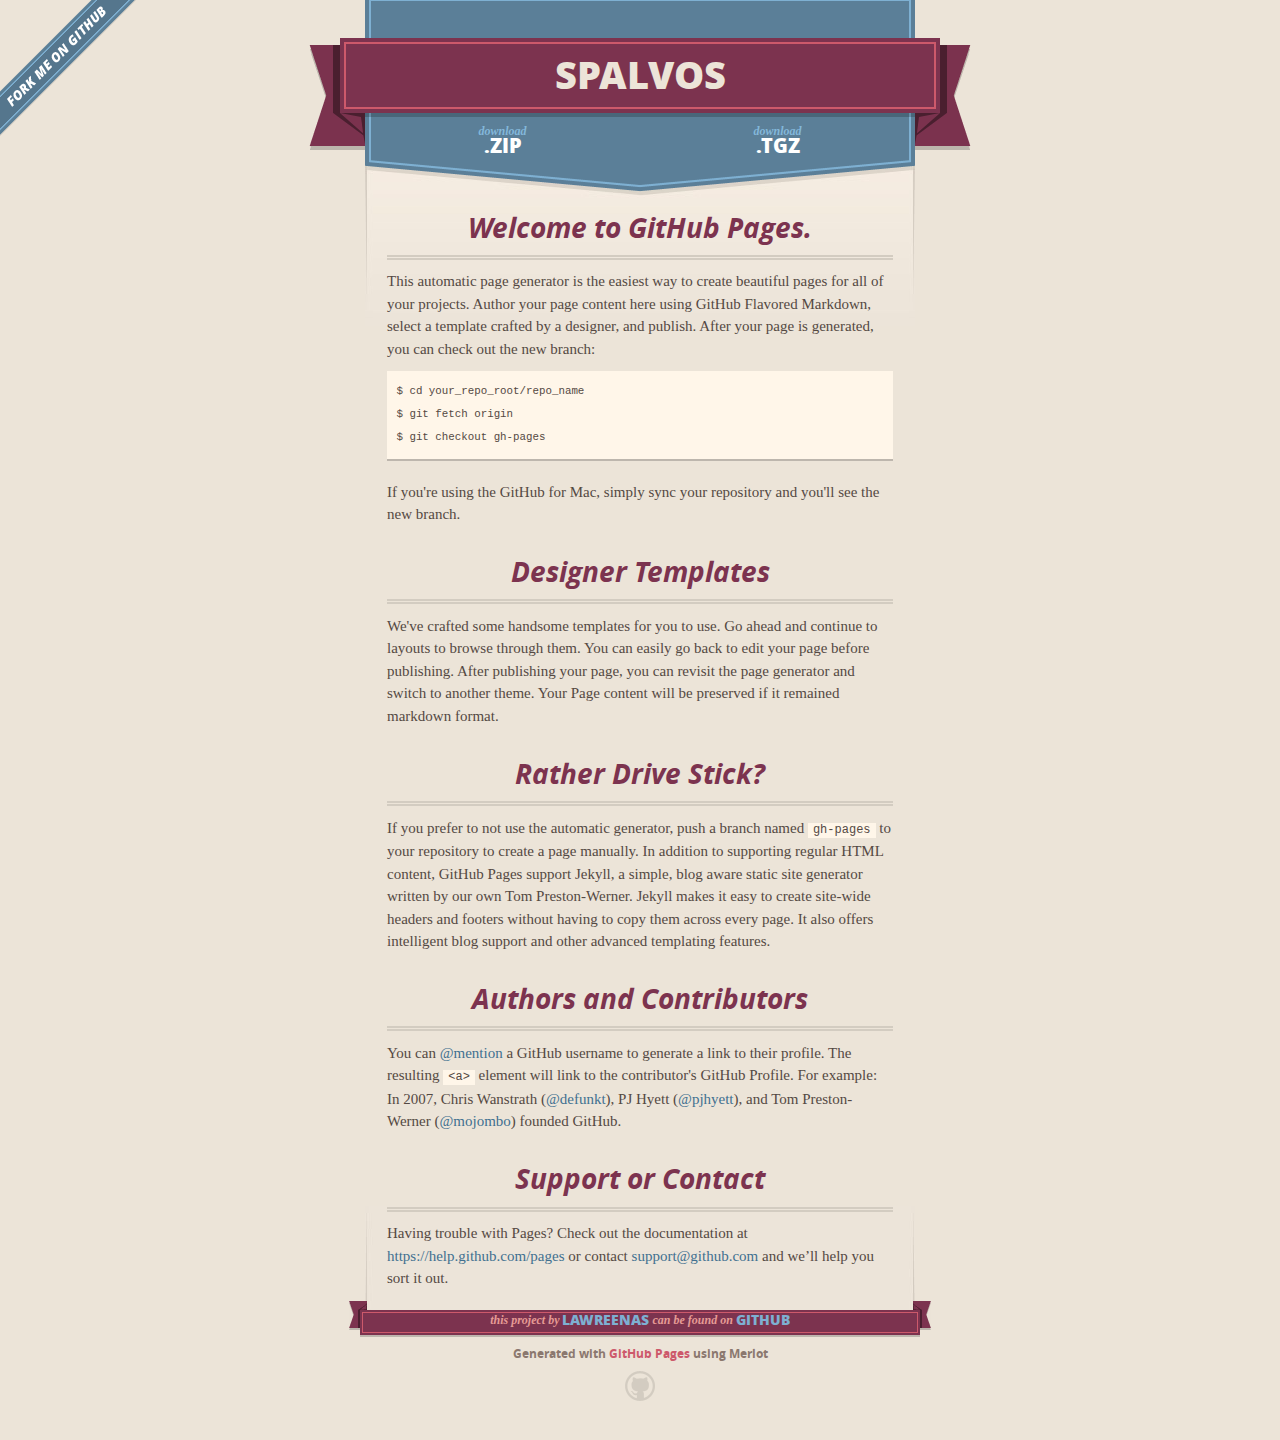
<file: original/index.html>
<!DOCTYPE html>
<html>
  <head>
    <meta charset='utf-8'>
    <meta http-equiv="X-UA-Compatible" content="chrome=1">
    <meta name="viewport" content="width=640">

    <link rel="stylesheet" href="stylesheets/core.css" media="screen">
    <link rel="stylesheet" href="stylesheets/mobile.css" media="handheld, only screen and (max-device-width:640px)">
    <link rel="stylesheet" href="stylesheets/pygment_trac.css">

    <script type="text/javascript" src="javascripts/modernizr.js"></script>
    <script type="text/javascript" src="https://ajax.googleapis.com/ajax/libs/jquery/1.7.1/jquery.min.js"></script>
    <script type="text/javascript" src="javascripts/headsmart.min.js"></script>
    <script type="text/javascript">
      $(document).ready(function () {
        $('#main_content').headsmart()
      })
    </script>
    <title>Spalvos by lawreenas</title>
  </head>

  <body>
    <a id="forkme_banner" href="https://github.com/lawreenas/spalvos">View on GitHub</a>
    <div class="shell">

      <header>
        <span class="ribbon-outer">
          <span class="ribbon-inner">
            <h1>Spalvos</h1>
            <h2></h2>
          </span>
          <span class="left-tail"></span>
          <span class="right-tail"></span>
        </span>
      </header>

      <section id="downloads">
        <span class="inner">
          <a href="https://github.com/lawreenas/spalvos/zipball/master" class="zip"><em>download</em> .ZIP</a><a href="https://github.com/lawreenas/spalvos/tarball/master" class="tgz"><em>download</em> .TGZ</a>
        </span>
      </section>


      <span class="banner-fix"></span>


      <section id="main_content">
        <h3>
<a id="welcome-to-github-pages" class="anchor" href="#welcome-to-github-pages" aria-hidden="true"><span class="octicon octicon-link"></span></a>Welcome to GitHub Pages.</h3>

<p>This automatic page generator is the easiest way to create beautiful pages for all of your projects. Author your page content here using GitHub Flavored Markdown, select a template crafted by a designer, and publish. After your page is generated, you can check out the new branch:</p>

<pre><code>$ cd your_repo_root/repo_name
$ git fetch origin
$ git checkout gh-pages
</code></pre>

<p>If you're using the GitHub for Mac, simply sync your repository and you'll see the new branch.</p>

<h3>
<a id="designer-templates" class="anchor" href="#designer-templates" aria-hidden="true"><span class="octicon octicon-link"></span></a>Designer Templates</h3>

<p>We've crafted some handsome templates for you to use. Go ahead and continue to layouts to browse through them. You can easily go back to edit your page before publishing. After publishing your page, you can revisit the page generator and switch to another theme. Your Page content will be preserved if it remained markdown format.</p>

<h3>
<a id="rather-drive-stick" class="anchor" href="#rather-drive-stick" aria-hidden="true"><span class="octicon octicon-link"></span></a>Rather Drive Stick?</h3>

<p>If you prefer to not use the automatic generator, push a branch named <code>gh-pages</code> to your repository to create a page manually. In addition to supporting regular HTML content, GitHub Pages support Jekyll, a simple, blog aware static site generator written by our own Tom Preston-Werner. Jekyll makes it easy to create site-wide headers and footers without having to copy them across every page. It also offers intelligent blog support and other advanced templating features.</p>

<h3>
<a id="authors-and-contributors" class="anchor" href="#authors-and-contributors" aria-hidden="true"><span class="octicon octicon-link"></span></a>Authors and Contributors</h3>

<p>You can <a href="https://github.com/blog/821" class="user-mention">@mention</a> a GitHub username to generate a link to their profile. The resulting <code>&lt;a&gt;</code> element will link to the contributor's GitHub Profile. For example: In 2007, Chris Wanstrath (<a href="https://github.com/defunkt" class="user-mention">@defunkt</a>), PJ Hyett (<a href="https://github.com/pjhyett" class="user-mention">@pjhyett</a>), and Tom Preston-Werner (<a href="https://github.com/mojombo" class="user-mention">@mojombo</a>) founded GitHub.</p>

<h3>
<a id="support-or-contact" class="anchor" href="#support-or-contact" aria-hidden="true"><span class="octicon octicon-link"></span></a>Support or Contact</h3>

<p>Having trouble with Pages? Check out the documentation at <a href="https://help.github.com/pages">https://help.github.com/pages</a> or contact <a href="mailto:support@github.com">support@github.com</a> and we’ll help you sort it out.</p>
      </section>

      <footer>
        <span class="ribbon-outer">
          <span class="ribbon-inner">
            <p>this project by <a href="https://github.com/lawreenas">lawreenas</a> can be found on <a href="https://github.com/lawreenas/spalvos">GitHub</a></p>
          </span>
          <span class="left-tail"></span>
          <span class="right-tail"></span>
        </span>
        <p>Generated with <a href="http://pages.github.com">GitHub Pages</a> using Merlot</p>
        <span class="octocat"></span>
      </footer>

    </div>

    
  </body>
</html>
</file>
<file: original/stylesheets/core.css>
@import url("screen.css");
@import url("non-screen.css") handheld;
@import url("non-screen.css") only screen and (max-device-width:640px);
</file>
<file: original/stylesheets/mobile.css>
/* Generated by Font Squirrel (http://www.fontsquirrel.com) on February 9, 2012 */


@font-face {
  font-family: 'Open Sans';
  src: url('../fonts/opensans-regular-webfont.eot');
  src: url('../fonts/opensans-regular-webfont.eot?#iefix') format('embedded-opentype'),
       url('../fonts/opensans-regular-webfont.woff') format('woff'),
       url('../fonts/opensans-regular-webfont.ttf') format('truetype'),
       url('../fonts/opensans-regular-webfont.svg#OpenSansRegular') format('svg');
  font-weight: normal;
  font-style: normal;
}

@font-face {
  font-family: 'Open Sans';
  src: url('../fonts/opensans-italic-webfont.eot');
  src: url('../fonts/opensans-italic-webfont.eot?#iefix') format('embedded-opentype'),
       url('../fonts/opensans-italic-webfont.woff') format('woff'),
       url('../fonts/opensans-italic-webfont.ttf') format('truetype'),
       url('../fonts/opensans-italic-webfont.svg#OpenSansItalic') format('svg');
  font-weight: normal;
  font-style: italic;
}

@font-face {
  font-family: 'Open Sans';
  src: url('../fonts/opensans-bold-webfont.eot');
  src: url('../fonts/opensans-bold-webfont.eot?#iefix') format('embedded-opentype'),
       url('../fonts/opensans-bold-webfont.woff') format('woff'),
       url('../fonts/opensans-bold-webfont.ttf') format('truetype'),
       url('../fonts/opensans-bold-webfont.svg#OpenSansBold') format('svg');
  font-weight: bold;
  font-style: normal;
}

@font-face {
  font-family: 'Open Sans';
  src: url('../fonts/opensans-bolditalic-webfont.eot');
  src: url('../fonts/opensans-bolditalic-webfont.eot?#iefix') format('embedded-opentype'),
       url('../fonts/opensans-bolditalic-webfont.woff') format('woff'),
       url('../fonts/opensans-bolditalic-webfont.ttf') format('truetype'),
       url('../fonts/opensans-bolditalic-webfont.svg#OpenSansBoldItalic') format('svg');
  font-weight: bold;
  font-style: italic;
}

@font-face {
  font-family: 'Open Sans';
  src: url('../fonts/opensans-extrabold-webfont.eot');
  src: url('../fonts/opensans-extrabold-webfont.eot?#iefix') format('embedded-opentype'),
       url('../fonts/opensans-extrabold-webfont.woff') format('woff'),
       url('../fonts/opensans-extrabold-webfont.ttf') format('truetype'),
       url('../fonts/opensans-extrabold-webfont.svg#OpenSansExtrabold') format('svg');
  font-weight: bolder;
  font-style: normal;
}


/* http://meyerweb.com/eric/tools/css/reset/ 
   v2.0 | 20110126
   License: none (public domain)
*/

html, body, div, span, applet, object, iframe,
h1, h2, h3, h4, h5, h6, p, blockquote, pre,
a, abbr, acronym, address, big, cite, code,
del, dfn, em, img, ins, kbd, q, s, samp,
small, strike, strong, sub, sup, tt, var,
b, u, i, center,
dl, dt, dd, ol, ul, li,
fieldset, form, label, legend,
table, caption, tbody, tfoot, thead, tr, th, td,
article, aside, canvas, details, embed, 
figure, figcaption, footer, header, hgroup, 
menu, nav, output, ruby, section, summary,
time, mark, audio, video {
  margin: 0;
  padding: 0;
  border: 0;
  font-size: 100%;
  font: inherit;
  vertical-align: baseline;
}
/* HTML5 display-role reset for older browsers */
article, aside, details, figcaption, figure, 
footer, header, hgroup, menu, nav, section {
  display: block;
}
body {
  line-height: 1;
}
ol, ul {
  list-style: none;
}
blockquote, q {
  quotes: none;
}
blockquote:before, blockquote:after,
q:before, q:after {
  content: '';
  content: none;
}
table {
  border-collapse: collapse;
  border-spacing: 0;
}

header, footer, section {
  display: block;
  position: relative;
}

/* STYLES */

div.shell {
  display: block;
  width: 640px;
  margin: 0 auto;
}

a#forkme_banner {
  display: none;
}

/* header */

header {
  position: relative;
  z-index: 2;
  margin: 0;
  max-width: 640px;
  top: 51px;
}

header span.ribbon-inner {
  position: relative;
  display: block;
  background-color: #cd596b;
  border: 8px solid #7c334f;
  padding: 6px;
  z-index: 1;
}

header span.left-tail, header span.right-tail {
  position: relative;
  display: block;
  width: 19px;
  height: 10px;
  background: transparent url(../images/ribbon-tail-sprite-2x.png) 0 0 no-repeat;
  position: absolute;
  bottom: -10px;
  z-index: 0;
}

header span.left-tail {
  background-position: 0 0;
  left: 0;
}

header span.right-tail {
  background-position: -19px 0;
  right: 0;
}

header h1 {
  background-color: #7c334f;
  font-size: 2em;
  font-weight: bolder;
  font-style: normal;
  text-transform: uppercase;
  color: #ece4d8;
  text-align: center;
  line-height:1;  
  padding: 14px 20px 0;
}

header h2 {
  background-color: #7c334f;
  font: bold italic .85em/1.5 Georgia, Times, “Times New Roman”, serif;
  color: #e69b95;
  padding-bottom: 14px;
  margin-top: -3px;
  text-align: center;
}

section#downloads {
  position: relative;
  display: block;
  height: 171px;
  width: 602px;
  padding-bottom: 150px;
  margin: 51px auto -250px;
  z-index: 1;
  background: transparent url(../images/shield.png) center 0 no-repeat;
}

section#downloads a {
  display: none;
}

span.banner-fix {
  background: transparent url(../images/shield-fallback.png) center top no-repeat;
  display: block;
  height: 31px;
  position: absolute;
  width: 640px;
  top: 20px;

}

section#main_content {
  z-index: 2;
  padding: 20px 40px 0;
  min-height:185px;
}

/* footer */

footer {
  background: none;
  padding-top: 104px;
  margin: -94px auto 40px;
  max-width:640px;
  text-align: center;
}

footer span.ribbon-outer {
  display: block;
  position: relative;
  border-bottom: 2px solid #bdb6ad;
}

footer span.ribbon-inner {
  position: relative;
  display: block;
  background-color: #cd596b;
  border: 8px solid #7c334f;
  padding: 6px;
  z-index: 1;
}

footer p {
  font-family: 'Open Sans', sans-serif;
  font-weight: bold;
  font-size: .6em;
  color: #8b786f;
}

footer a {
  color: #cd596b;
}

footer span.ribbon-inner p {
  background-color: #7c334f;
  margin: 0;
  color: #e69b95;
  font: bold italic 22px/1 Georgia, Times, “Times New Roman”, serif;
  height: auto;
  line-height: 1.1;
  padding: 20px 0px 10px;
}

footer span.ribbon-inner a {
  display: block;
  position: relative;
  bottom: 0;
  color: #7eb0d2;
  font-family: 'Open Sans', sans-serif;
  text-transform: uppercase;
  font-style: normal;
  font-weight: bolder;
  font-size: 38px;
  padding-bottom: 10px;
}

footer span.ribbon-inner a:hover {
  color: #7eb0d2;
}

footer span.left-tail, footer span.right-tail {
  position: relative;
  display: block;
  width: 23px;
  height: 126px;
  background: transparent url(../images/small-ribbon-tail-sprite-2x.png) 0 0 no-repeat;
  position: absolute;
  top: -126px;
  z-index: 0;
}

footer span.left-tail {
  background-position: 0 0;
  left: 0;
}

footer span.right-tail {
  background-position: -23px 0;
  right: 0;
}

footer span.octocat {
  background: transparent url(../images/octocat-2x.png) 0 0 no-repeat;
  display: block;
  width: 60px;
  height: 60px;
  margin: 20px auto 0;}

/* content */

body {
  background: #ece4d8;
  font: normal normal 30px/1.5 Georgia, Palatino,” Palatino Linotype”, Times, “Times New Roman”, serif;
  color: #544943;
  -webkit-font-smoothing: antialiased;
}

a, a:hover {
  color: #417090;
}

a {
  text-decoration: none;
}

a:hover {
  text-decoration: underline;
}

h1,h2,h3,h4,h5,h6 {
  font-family: 'Open Sans', sans-serif;
  font-weight: bold;
}

p {
  margin: .7em 0 0;
}

strong {
  font-weight: bold;
}

em {
  font-style: italic;
}

ol {
  margin: .7em 0;
  list-style-type: decimal;
  padding-left: 1.35em;
}

ul {
  margin: .7em 0;
  padding-left: 1.35em;
}

ul li {
  padding-left: 20px;
  background: transparent url(../images/chevron-2x.png) left 15px no-repeat;
}

blockquote {
  font-family: 'Open Sans', sans-serif;
  margin: 20px 0;
  color: #8b786f;
  padding-left: 1.35em;
  background: transparent url('../images/blockquote-gfx-2x.png') 0 8px no-repeat;
}

img {
  -webkit-box-shadow: 0px 4px 0px #bdb6ad;
  -moz-box-shadow: 0px 4px 0px #bdb6ad;
  box-shadow: 0px 4px 0px #bdb6ad;
  border: 4px solid #fff6e9;
  max-width: 556px;
}

hr {
  border: none;
  outline: none;
  height: 42px;
  background: transparent url('../images/hr-2x.jpg') center center repeat-x;
  margin: 0 0 20px;
}

code {
  background: #fff6e9;
  font: normal normal .9em/1.7 "Lucida Sans Typewriter", "Lucida Console", Monaco, "Bitstream Vera Sans Mono", monospace;
  padding: 0 5px 1px;
}

pre {
  margin: 10px 0 20px;
  padding: .7em;
  background: #fff6e9;
  border-bottom: 4px solid #bdb6ad;
  font: normal normal .9em/1.7 "Lucida Sans Typewriter", "Lucida Console", Monaco, "Bitstream Vera Sans Mono", monospace;
  overflow: auto;
}

table {
  background: #fff6e9;
  display: table;
  width: 100%;
  border-collapse: separate;
  border-bottom: 4px solid #bdb6ad;
  margin: 10px 0;
}

tr {
  display: table-row;
}

th {
  display: table-cell;
  padding: 2px 10px;
  border: solid #ece4d8;
  border-width: 0 4px 4px 0;
  color: #cd596b;
  font-family: 'Open Sans', sans-serif;
  font-weight: bold;
  font-size: .85em;
}

td {
  display: table-cell;
  padding: 0 .7em;
  border: solid #ece4d8;
  border-width: 0 4px 4px 0;
}

td:last-child, th:last-child {
  border-right: none;
}

tr:last-child td {
  border-bottom: none;
}

dl {
  margin: .7em 0 20px;
}

dt {
  font-family: 'Open Sans', sans-serif;
  font-weight: bold;
}

dd {
  padding-left: 1.35em;
}

dd p:first-child {
  margin-top: 0;
}

/* Content based headers */

#main_content > .header-level-1:first-child,
#main_content > .header-level-2:first-child,
#main_content > .header-level-3:first-child,
#main_content > .header-level-4:first-child,
#main_content > .header-level-5:first-child,
#main_content > .header-level-6:first-child {
  margin-top: 0;
}

.header-level-1 {
  font-size: 1.85em;
  border-bottom: .2em double #d3ccc1;
  color: #7c334f;
  text-align: center;
  font-style: italic;
  margin: 1.1em 0 .38em;
  line-height: 1.2;
  padding-bottom: 10px
}

.header-level-2 {
  font-size: 1.58em;
  color: #7c334f;
  margin: .95em 0 .5em;
  border-bottom: .1em solid #D3CCC1;
  line-height: 1.2;
  padding-bottom: 10px
}

.header-level-3 {
  margin: 20px 0 10px;
  font-size: 1.45em;
}

.header-level-4 {
  margin: .6em 0;
  font-size: 1.2em;
  color: #cd596b;
}

.header-level-5 {
  margin: .7em 0;
  font-size: 1em;
  color: #8b786f;
}

.header-level-6 {
  margin: .8em 0;
  font-size: .85em;
  font-style: italic;
}
</file>
<file: original/stylesheets/pygment_trac.css>
.highlight  { background: #ffffff; }
.highlight .c { color: #999988; font-style: italic } /* Comment */
.highlight .err { color: #a61717; background-color: #e3d2d2 } /* Error */
.highlight .k { font-weight: bold } /* Keyword */
.highlight .o { font-weight: bold } /* Operator */
.highlight .cm { color: #999988; font-style: italic } /* Comment.Multiline */
.highlight .cp { color: #999999; font-weight: bold } /* Comment.Preproc */
.highlight .c1 { color: #999988; font-style: italic } /* Comment.Single */
.highlight .cs { color: #999999; font-weight: bold; font-style: italic } /* Comment.Special */
.highlight .gd { color: #000000; background-color: #ffdddd } /* Generic.Deleted */
.highlight .gd .x { color: #000000; background-color: #ffaaaa } /* Generic.Deleted.Specific */
.highlight .ge { font-style: italic } /* Generic.Emph */
.highlight .gr { color: #aa0000 } /* Generic.Error */
.highlight .gh { color: #999999 } /* Generic.Heading */
.highlight .gi { color: #000000; background-color: #ddffdd } /* Generic.Inserted */
.highlight .gi .x { color: #000000; background-color: #aaffaa } /* Generic.Inserted.Specific */
.highlight .go { color: #888888 } /* Generic.Output */
.highlight .gp { color: #555555 } /* Generic.Prompt */
.highlight .gs { font-weight: bold } /* Generic.Strong */
.highlight .gu { color: #800080; font-weight: bold; } /* Generic.Subheading */
.highlight .gt { color: #aa0000 } /* Generic.Traceback */
.highlight .kc { font-weight: bold } /* Keyword.Constant */
.highlight .kd { font-weight: bold } /* Keyword.Declaration */
.highlight .kn { font-weight: bold } /* Keyword.Namespace */
.highlight .kp { font-weight: bold } /* Keyword.Pseudo */
.highlight .kr { font-weight: bold } /* Keyword.Reserved */
.highlight .kt { color: #445588; font-weight: bold } /* Keyword.Type */
.highlight .m { color: #009999 } /* Literal.Number */
.highlight .s { color: #d14 } /* Literal.String */
.highlight .na { color: #008080 } /* Name.Attribute */
.highlight .nb { color: #0086B3 } /* Name.Builtin */
.highlight .nc { color: #445588; font-weight: bold } /* Name.Class */
.highlight .no { color: #008080 } /* Name.Constant */
.highlight .ni { color: #800080 } /* Name.Entity */
.highlight .ne { color: #990000; font-weight: bold } /* Name.Exception */
.highlight .nf { color: #990000; font-weight: bold } /* Name.Function */
.highlight .nn { color: #555555 } /* Name.Namespace */
.highlight .nt { color: #000080 } /* Name.Tag */
.highlight .nv { color: #008080 } /* Name.Variable */
.highlight .ow { font-weight: bold } /* Operator.Word */
.highlight .w { color: #bbbbbb } /* Text.Whitespace */
.highlight .mf { color: #009999 } /* Literal.Number.Float */
.highlight .mh { color: #009999 } /* Literal.Number.Hex */
.highlight .mi { color: #009999 } /* Literal.Number.Integer */
.highlight .mo { color: #009999 } /* Literal.Number.Oct */
.highlight .sb { color: #d14 } /* Literal.String.Backtick */
.highlight .sc { color: #d14 } /* Literal.String.Char */
.highlight .sd { color: #d14 } /* Literal.String.Doc */
.highlight .s2 { color: #d14 } /* Literal.String.Double */
.highlight .se { color: #d14 } /* Literal.String.Escape */
.highlight .sh { color: #d14 } /* Literal.String.Heredoc */
.highlight .si { color: #d14 } /* Literal.String.Interpol */
.highlight .sx { color: #d14 } /* Literal.String.Other */
.highlight .sr { color: #009926 } /* Literal.String.Regex */
.highlight .s1 { color: #d14 } /* Literal.String.Single */
.highlight .ss { color: #990073 } /* Literal.String.Symbol */
.highlight .bp { color: #999999 } /* Name.Builtin.Pseudo */
.highlight .vc { color: #008080 } /* Name.Variable.Class */
.highlight .vg { color: #008080 } /* Name.Variable.Global */
.highlight .vi { color: #008080 } /* Name.Variable.Instance */
.highlight .il { color: #009999 } /* Literal.Number.Integer.Long */

.type-csharp .highlight .k { color: #0000FF }
.type-csharp .highlight .kt { color: #0000FF }
.type-csharp .highlight .nf { color: #000000; font-weight: normal }
.type-csharp .highlight .nc { color: #2B91AF }
.type-csharp .highlight .nn { color: #000000 }
.type-csharp .highlight .s { color: #A31515 }
.type-csharp .highlight .sc { color: #A31515 }
</file>
